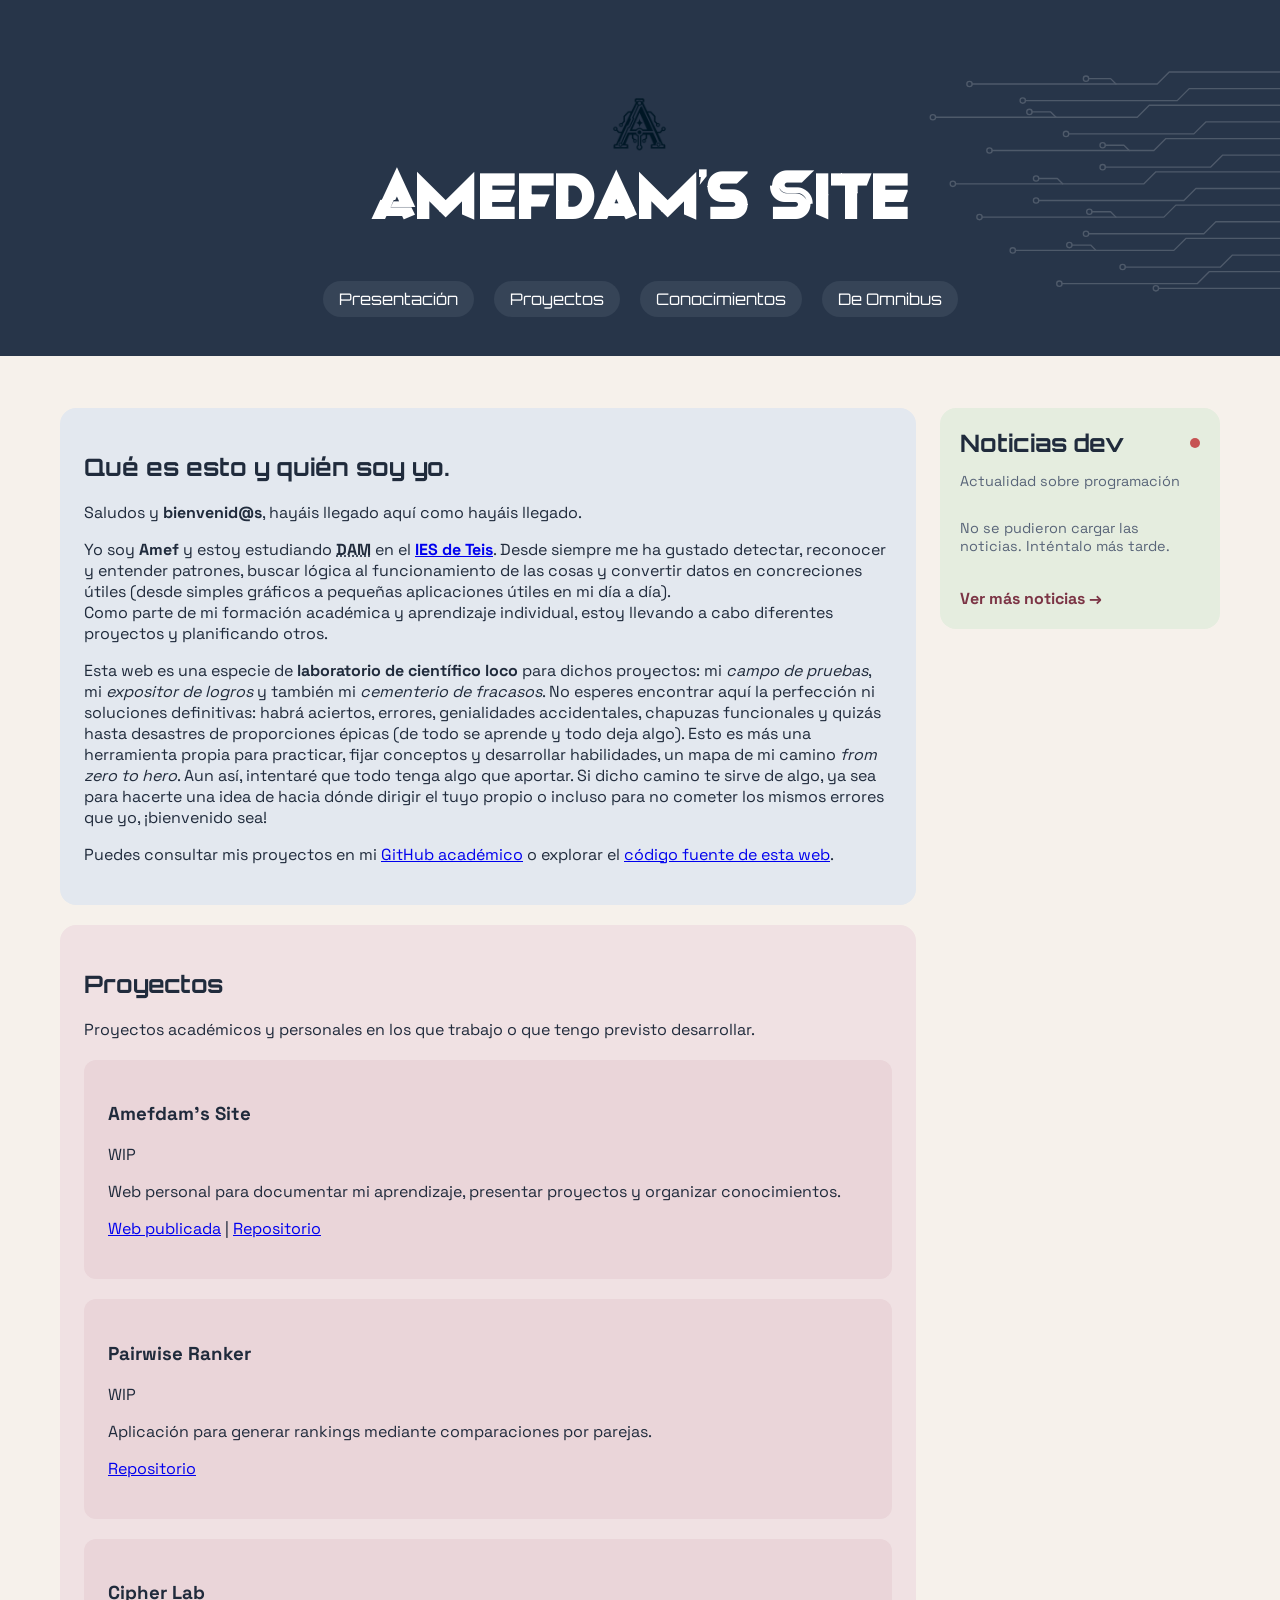
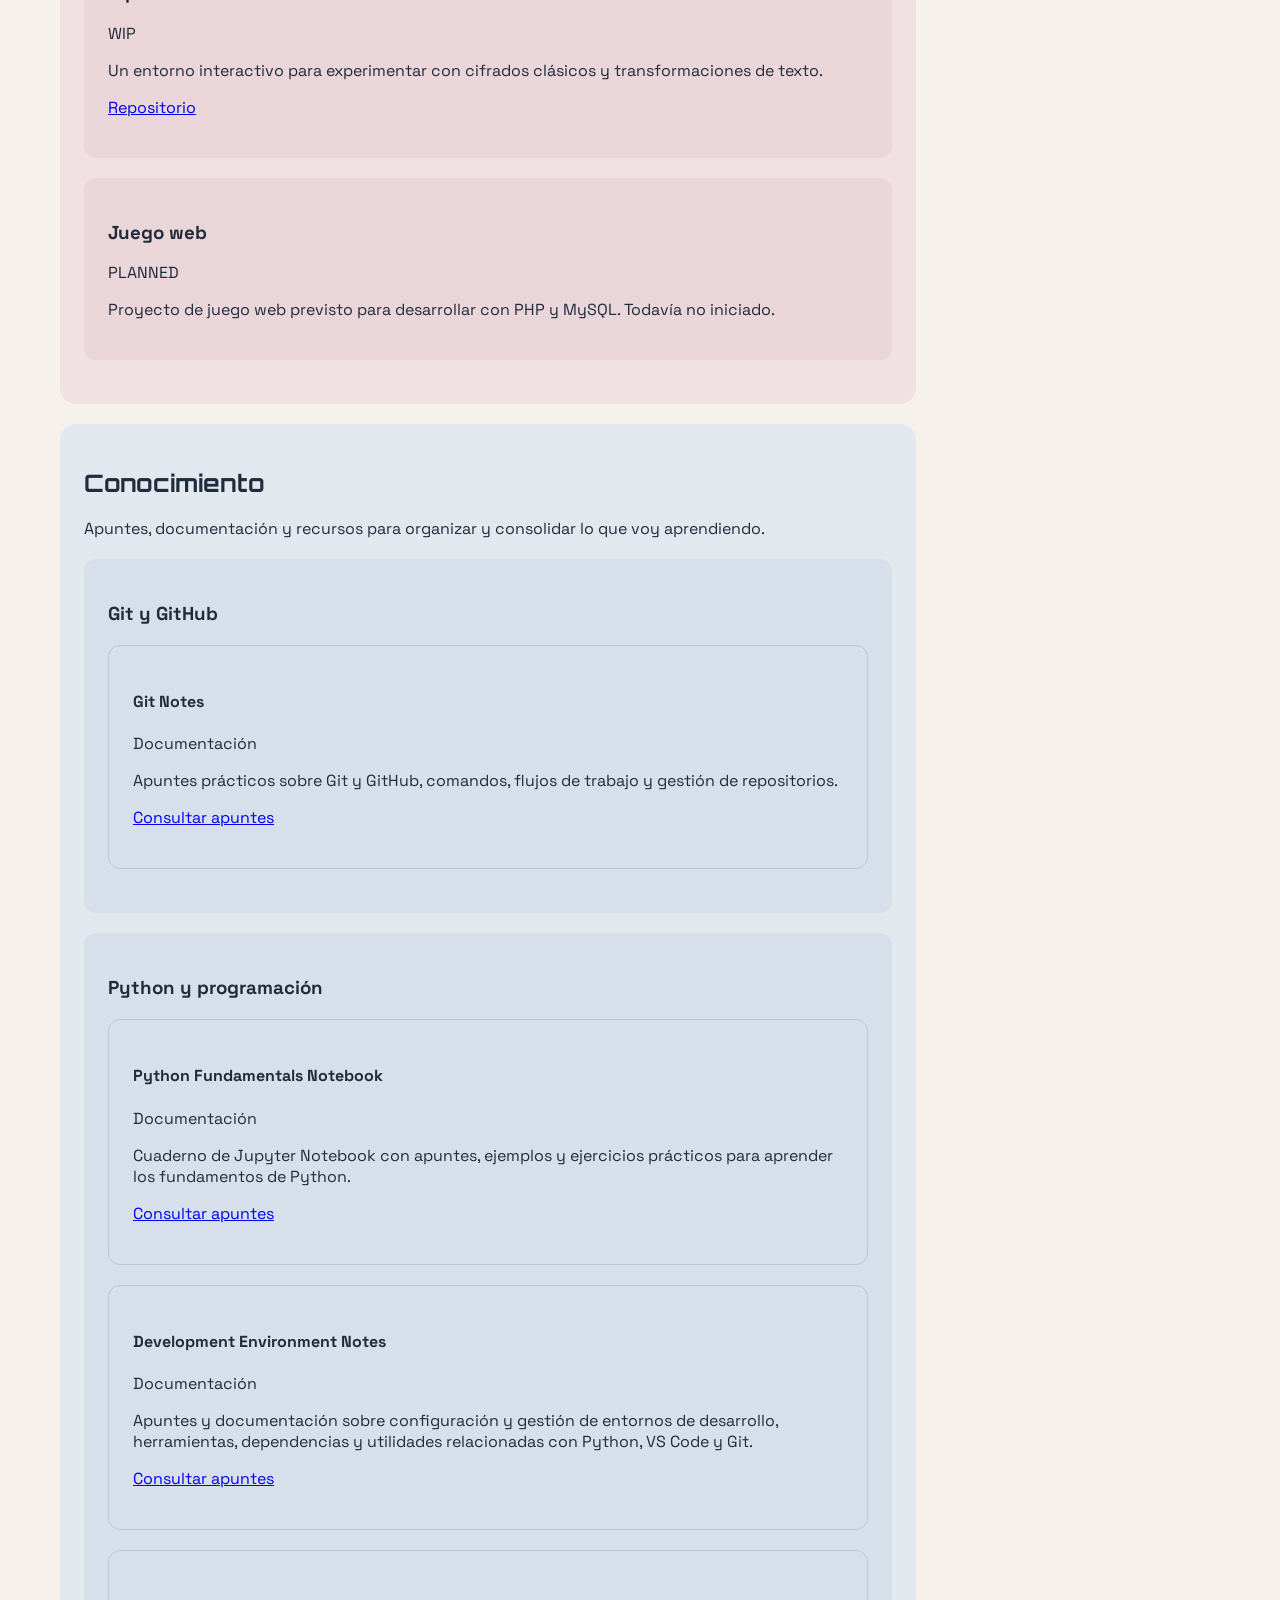
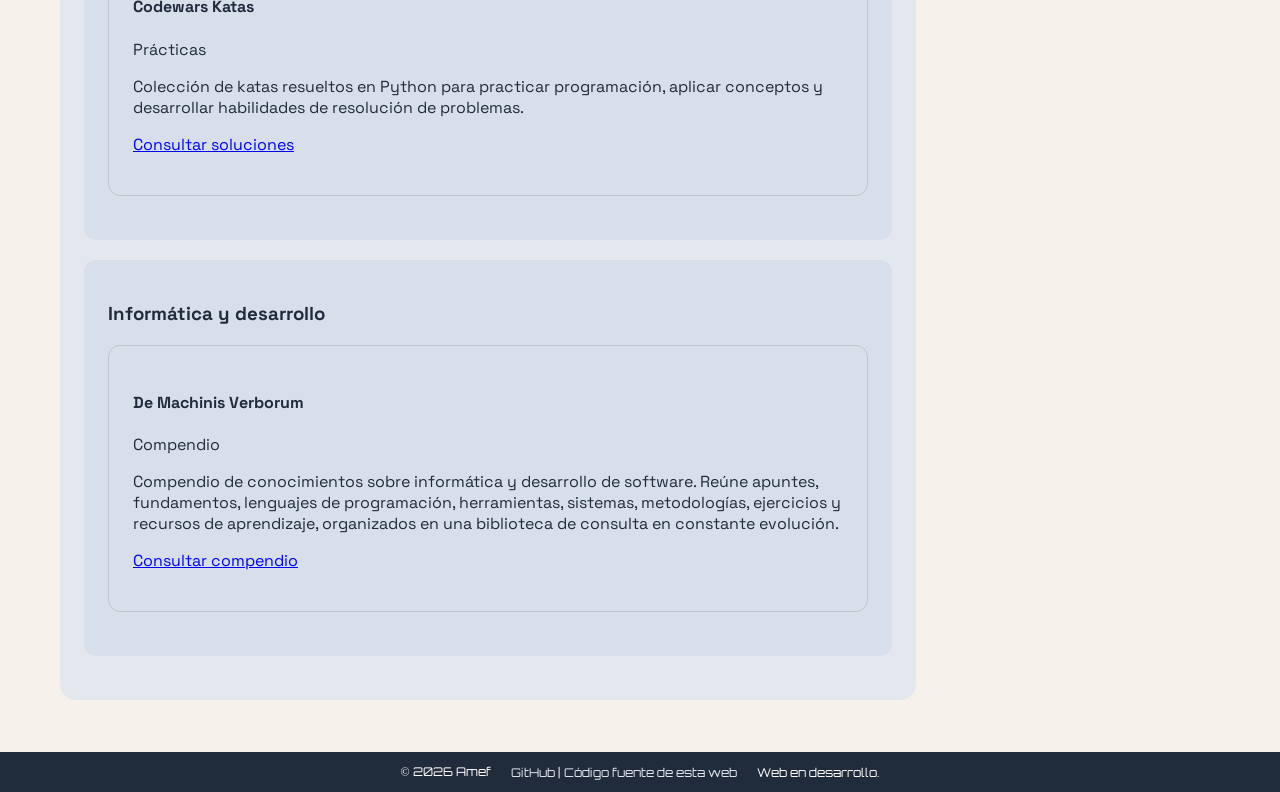
<file: index.html>
<!DOCTYPE html>
<html lang="es">
<head>
    <meta charset="utf-8">
    <meta name="viewport" content="width=device-width, initial-scale=1">
    <title>Amefdam's Site</title>
    <link rel="stylesheet" href="css/style.css">
    <link rel="icon" href="./assets/img/branding/favicon.ico" sizes="any">
    <link rel="apple-touch-icon" sizes="180x180" href="./assets/img/branding/amef-favicon-180.png">
</head>
<body>
    <header class="site-header">
        <!-- Nombre de web y navegación -->
        <h1 class="cabecera">
            Amefdam's Site
        </h1>
        <br>
        <nav>
            <!-- Enlaces a las secciones -->
            <ul>
                <li>
                    <a href="#presentacion">Presentación</a>
                </li>
                <li>
                    <a href="#proyectos">Proyectos</a>
                </li>
                <li>
                    <a href="#conocimiento">Conocimientos</a>
                </li>
                <li>
                    <a href="/de-omnibus/index.html">De Omnibus</a>
                </li>
            </ul>
        </nav>
    </header>
    <div class="content-layout">
        <main>
            <!-- Presentación, proyectos, conocimiento... -->
            <section id="presentacion">
                <h2>
                    Qué es esto y quién soy yo.
                </h2>
                <p>
                    Saludos y <b>bienvenid@s</b>, hayáis llegado aquí como hayáis llegado.
                </p>
                <p>
                    Yo soy <b>Amef</b> y estoy estudiando <abbr title="Desarrollo de Aplicaciones Multiplataforma"><b>DAM</b></abbr> en el <a href="https://centros.edu.xunta.gal/iesteis/"><b>IES de Teis</b></a>. Desde siempre me ha gustado detectar, reconocer y entender patrones, buscar lógica al funcionamiento de las cosas y convertir datos en concreciones útiles (desde simples gráficos a pequeñas aplicaciones útiles en mi día a día).
                    <br>
                    Como parte de mi formación académica y aprendizaje individual, estoy llevando a cabo diferentes proyectos y planificando otros.
                </p>
                <p>
                    Esta web es una especie de <b>laboratorio de científico loco</b> para dichos proyectos: mi <i>campo de pruebas</i>, mi <i>expositor de logros</i> y también mi <i>cementerio de fracasos</i>. No esperes encontrar aquí la perfección ni soluciones definitivas: habrá aciertos, errores, genialidades accidentales, chapuzas funcionales y quizás hasta desastres de proporciones épicas (de todo se aprende y todo deja algo). Esto es más una herramienta propia para practicar, fijar conceptos y desarrollar habilidades, un mapa de mi camino <i>from zero to hero</i>. Aun así, intentaré que todo tenga algo que aportar. Si dicho camino te sirve de algo, ya sea para hacerte una idea de hacia dónde dirigir el tuyo propio o incluso para no cometer los mismos errores que yo, ¡bienvenido sea!
                </p>
                <p>
                    Puedes consultar mis proyectos en mi <a href="https://github.com/AmefDAM">GitHub académico</a> o explorar el <a href="https://github.com/AmefDAM/web-practicas">código fuente de esta web</a>.
                </p>
            </section>
            <section id="proyectos">
                <h2>
                    Proyectos
                </h2>
                <p>
                    <!-- Breve descripción de la sección -->
                    Proyectos académicos y personales en los que trabajo o que tengo previsto desarrollar.
                </p>
                <!-- Proyectos -->
                <article id="web-practicas">
                    <h3>
                        Amefdam's Site
                    </h3>
                    <p>
                        <span class="project-status status-wip">WIP</span>
                    </p>
                    <p>
                        Web personal para documentar mi aprendizaje, presentar proyectos y organizar conocimientos.
                    </p>
                    <p>
                        <a href="https://amefdam.42web.io/">Web publicada</a>
                        |
                        <a href="https://github.com/AmefDAM/web-practicas">Repositorio</a>
                    </p>
                </article>
                <article id="pairwise-ranker">
                    <h3>
                        Pairwise Ranker
                    </h3>
                    <p>
                        <span class="project-status status-wip">WIP</span>
                    </p>
                    <p>
                        Aplicación para generar rankings mediante comparaciones por parejas.
                    </p>
                    <p>
                        <a href="https://github.com/AmefDAM/pairwise-ranker">Repositorio</a>
                    </p>
                </article>
                <article id="cipher-lab">
                    <h3>
                        Cipher Lab
                    </h3>
                    <p>
                        <span class="project-status status-wip">WIP</span>
                    </p>
                    <p>
                        Un entorno interactivo para experimentar con cifrados clásicos y transformaciones de texto.
                    </p>
                    <p>
                        <a href="https://github.com/AmefDAM/cipher-lab">Repositorio</a>
                    </p>
                </article>
                <article id="juego-web">
                    <h3>
                        Juego web
                    </h3>
                    <p>
                        <span class="project-status status-planned">PLANNED</span>
                    </p>
                    <p>
                        Proyecto de juego web previsto para desarrollar con PHP y MySQL. Todavía no iniciado.
                    </p>
                </article>
            </section>
            <section id="conocimiento">
                <h2>
                    Conocimiento
                </h2>
                <p>
                    Apuntes, documentación y recursos para organizar y consolidar lo que voy aprendiendo.
                </p>
                <!-- Recursos de conocimiento -->
                <section id="conocimiento-git">
                    <h3>
                        Git y GitHub
                    </h3>
                    <article id="git-notes">
                        <h4>
                            Git Notes
                        </h4>
                        <p>
                            <span class="resource-type">Documentación</span>
                        </p>
                        <p>
                            Apuntes prácticos sobre Git y GitHub, comandos, flujos de trabajo y gestión de repositorios.
                        </p>
                        <p>
                            <a href="https://github.com/AmefDAM/gitnotes">Consultar apuntes</a>
                        </p>
                    </article>
                </section>
                <section id="conocimiento-python">
                    <h3>
                        Python y programación
                    </h3>
                    <article id="python-notebook">
                        <h4>
                            Python Fundamentals Notebook
                        </h4>
                        <p>
                            <span class="resource-type">Documentación</span>
                        </p>
                        <p>
                            Cuaderno de Jupyter Notebook con apuntes, ejemplos y ejercicios prácticos para aprender los fundamentos de Python.
                        </p>
                        <p>
                            <a href="https://github.com/AmefDAM/python_fundamentals_notebook">Consultar apuntes</a>
                        </p>
                    </article>
                    <article id="devenv-notes">
                        <h4>
                            Development Environment Notes
                        </h4>
                        <p>
                            <span class="resource-type">Documentación</span>
                        </p>
                        <p>
                            Apuntes y documentación sobre configuración y gestión de entornos de desarrollo, herramientas, dependencias y utilidades relacionadas con Python, VS Code y Git.
                        </p>
                        <p>
                            <a href="https://github.com/AmefDAM/development-environment-notes">Consultar apuntes</a>
                        </p>
                    </article>
                    <article id="codewars-katas">
                        <h4>
                            Codewars Katas
                        </h4>
                        <p>
                            <span class="resource-type">Prácticas</span>
                        </p>
                        <p>
                            Colección de katas resueltos en Python para practicar programación, aplicar conceptos y desarrollar habilidades de resolución de problemas.
                        </p>
                        <p>
                            <a href="https://github.com/AmefDAM/codewars-katas">Consultar soluciones</a>
                        </p>
                    </article>
                </section>
                <section id="conocimiento-informatica">
                    <h3>
                        Informática y desarrollo
                    </h3>
                    <article id="de-machinis-verborum">
                        <h4>
                            De Machinis Verborum
                        </h4>
                        <p>
                            <span class="resource-type">Compendio</span>
                        </p>
                        <p>
                            Compendio de conocimientos sobre informática y desarrollo de software. Reúne apuntes, fundamentos, lenguajes de programación, herramientas, sistemas, metodologías, ejercicios y recursos de aprendizaje, organizados en una biblioteca de consulta en constante evolución.
                        </p>
                        <p>
                            <a href="https://github.com/AmefDAM/De-Machinis-Verborum">Consultar compendio</a>
                        </p>
                    </article>
                </section>
            </section>
        </main>

        <aside class="sidebar">

        <section class="dev-news" aria-labelledby="dev-news-title">
            <div class="dev-news__header">
                <h2 id="dev-news-title">Noticias dev</h2>
                <span id="dev-news-indicator" class="dev-news__indicator dev-news__indicator--loading" title="Cargando noticias" aria-hidden="true"></span>
            </div>

            <p class="dev-news__subtitle">
                Actualidad sobre programación
            </p>

            <div
                id="dev-news-list"
                class="dev-news__list"
                aria-live="polite"
                aria-busy="true"
            >
            <p class="dev-news__status">Cargando noticias...</p>
            </div>

            <a
                class="dev-news__more"
                href="https://news.ycombinator.com/"
                target="_blank"
                rel="noopener noreferrer"
            >
                Ver más noticias
                <span aria-hidden="true">→</span>
            </a>
        </section>
        </aside>

    </div>

    <footer class="site-footer">
        <p>
            © 2026 Amef
        </p>
        <p>
            <a href="https://github.com/AmefDAM">
                GitHub
            </a>
            |
            <a href="https://github.com/AmefDAM/web-practicas">
                Código fuente de esta web
            </a>
        </p>
        <p>
            Web en desarrollo.
        </p>
    </footer>


    <script src="js/dev-news.js" defer></script>

</body>
</html>
</file>
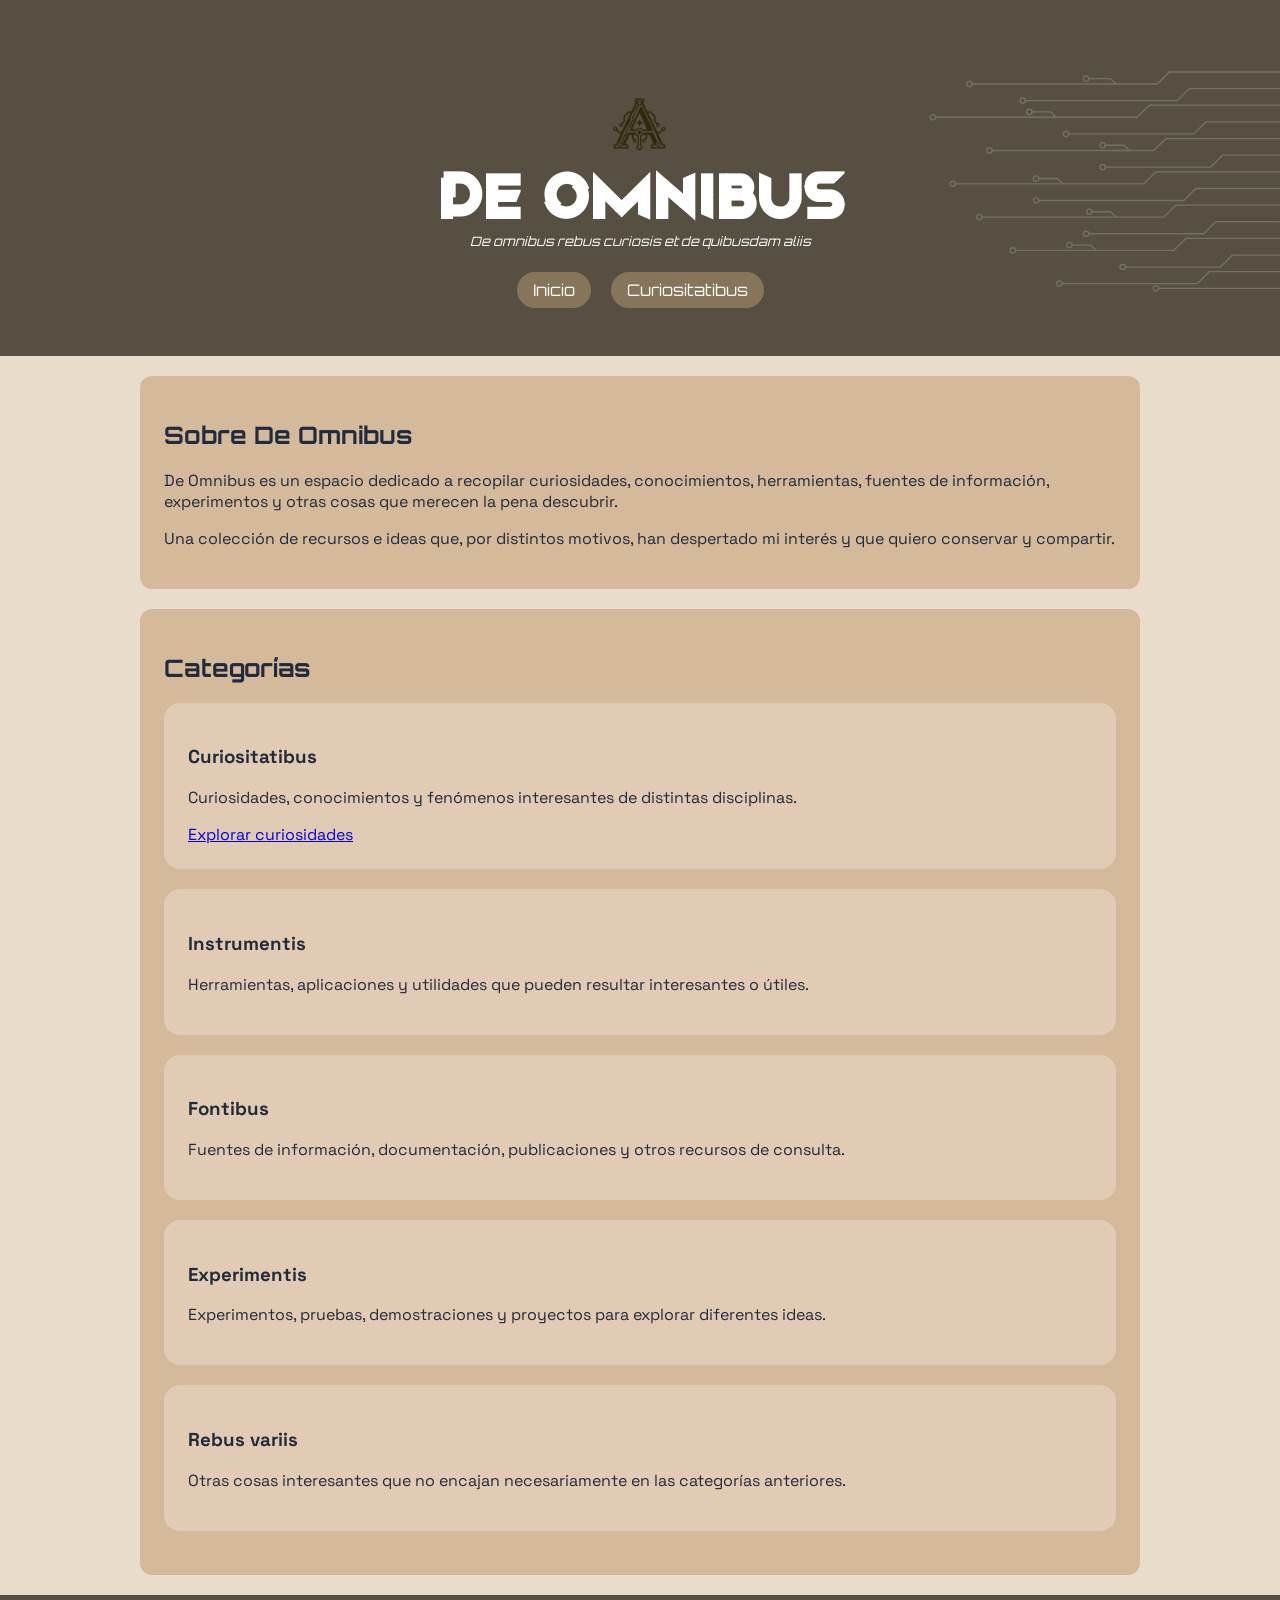
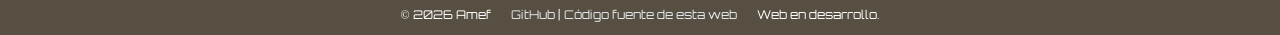
<file: de-omnibus/index.html>
<!DOCTYPE html>
<html lang="es">

<head>
    <meta charset="UTF-8">
    <meta name="viewport" content="width=device-width, initial-scale=1.0">
    <meta name="description" content="De Omnibus: una recopilación de curiosidades, herramientas, fuentes, experimentos y otras cosas interesantes.">
    <title>De Omnibus | Amefdam's Site</title>
    <link rel="stylesheet" href="../css/style.css">
    <link rel="icon" href="./assets/img/branding/favicon.ico" sizes="any">
    <link rel="apple-touch-icon" sizes="180x180" href="./assets/img/branding/amef-favicon-180.png">
</head>

<body id="de-omnibus">

    <header class="om-header">
        <h1 class="cabecera-om">De Omnibus</h1>
        <p>
            <i>De omnibus rebus curiosis et de quibusdam aliis</i>
        </p>
        <br>
        <nav class="om-nav">
            <ul>
                <li>
                    <a href="../index.html">Inicio</a>
                </li>
                <li>
                    <a href="curiositatibus/index.html">Curiositatibus</a>
                </li>
            </ul>
        </nav>
    </header>

    <main id="de-omnibus">

        <section id="presentacion">
            <h2>Sobre De Omnibus</h2>

            <p>
                De Omnibus es un espacio dedicado a recopilar
                curiosidades, conocimientos, herramientas,
                fuentes de información, experimentos y otras
                cosas que merecen la pena descubrir.
            </p>

            <p>
                Una colección de recursos e ideas que, por
                distintos motivos, han despertado mi interés
                y que quiero conservar y compartir.
            </p>
        </section>

        <section id="categorias">
            <h2>Categorías</h2>

            <section>
                <h3>Curiositatibus</h3>
                <p>
                    Curiosidades, conocimientos y fenómenos
                    interesantes de distintas disciplinas.
                </p>
                <a href="curiositatibus/index.html">
                    Explorar curiosidades
                </a>
            </section>

            <section>
                <h3>Instrumentis</h3>
                <p>
                    Herramientas, aplicaciones y utilidades
                    que pueden resultar interesantes o útiles.
                </p>
            </section>

            <section>
                <h3>Fontibus</h3>
                <p>
                    Fuentes de información, documentación,
                    publicaciones y otros recursos de consulta.
                </p>
            </section>

            <section>
                <h3>Experimentis</h3>
                <p>
                    Experimentos, pruebas, demostraciones
                    y proyectos para explorar diferentes ideas.
                </p>
            </section>

            <section>
                <h3>Rebus variis</h3>
                <p>
                    Otras cosas interesantes que no encajan
                    necesariamente en las categorías anteriores.
                </p>
            </section>
        </section>

    </main>

    <footer class="om-footer">
        <p>
            © 2026 Amef
        </p>
        <p>
            <a href="https://github.com/AmefDAM">
                GitHub
            </a>
            |
            <a href="https://github.com/AmefDAM/web-practicas">
                Código fuente de esta web
            </a>
        </p>
        <p>
            Web en desarrollo.
        </p>
    </footer>

</body>

</html>
</file>
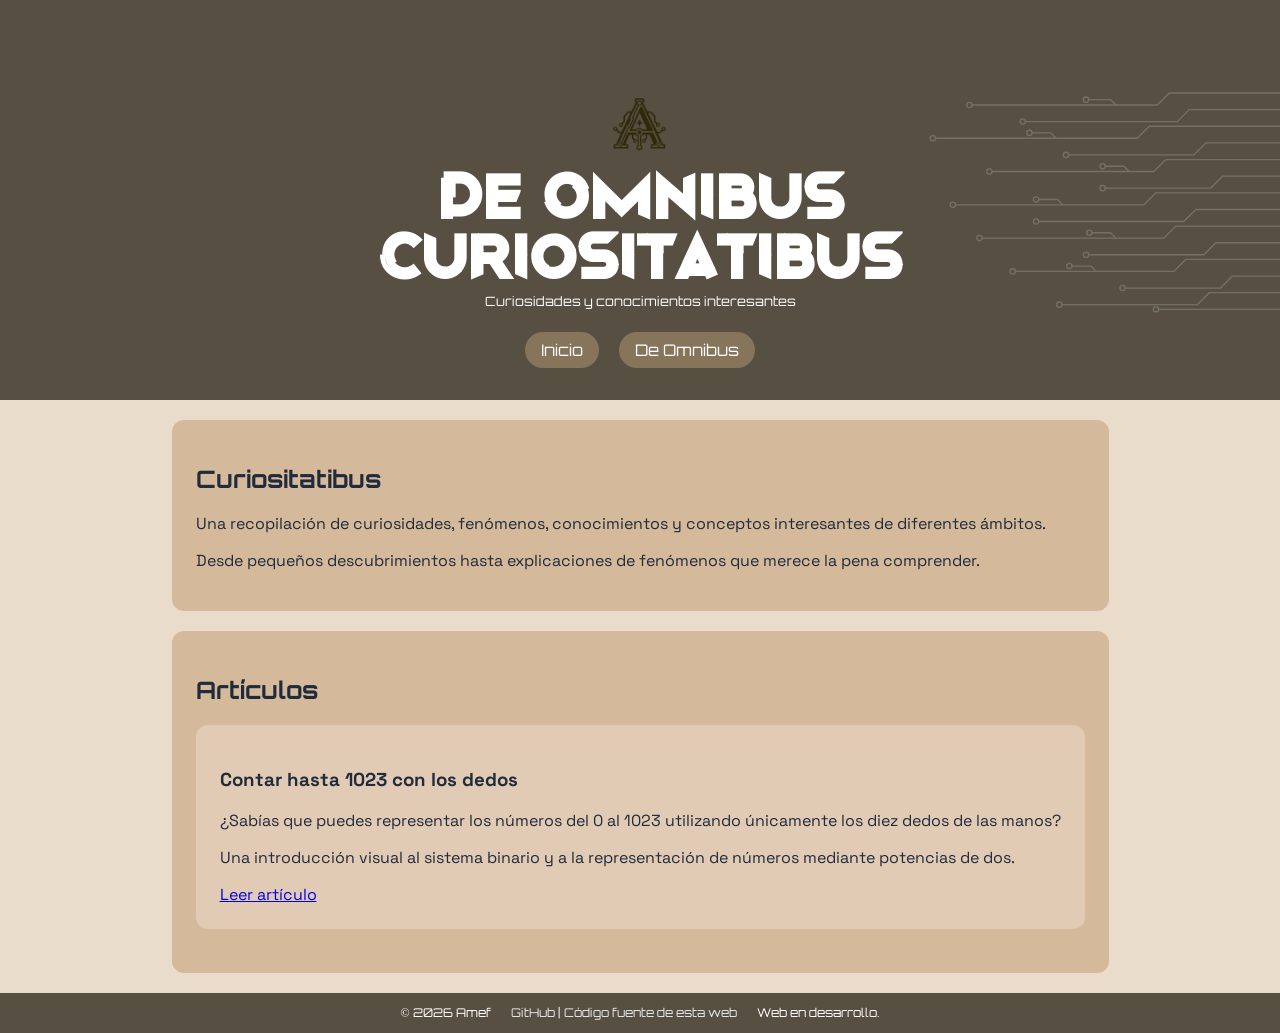
<file: de-omnibus/curiositatibus/index.html>
<!DOCTYPE html>
<html lang="es">

<head>
    <meta charset="UTF-8">
    <meta name="viewport" content="width=device-width, initial-scale=1.0">
    <meta name="description" content="Curiosidades y conocimientos interesantes recopilados en De Omnibus.">
    <title>De Omnibus Curiositatibus | Amefdam's Site</title>
    <link rel="stylesheet" href="../../css/style.css">
    <link rel="icon" href="./assets/img/branding/favicon.ico" sizes="any">
    <link rel="apple-touch-icon" sizes="180x180" href="./assets/img/branding/amef-favicon-180.png">
</head>

<body id="de-omnibus">

    <header class="om-header">
        <h1 class="cabecera-om">De Omnibus <br> Curiositatibus</h1>
        <p>
            Curiosidades y conocimientos interesantes
        </p>
        <br>
        <nav class="om-nav">
            <ul>
                <li>
                    <a href="../../index.html">Inicio</a>
                </li>
                <li>
                    <a href="../index.html">De Omnibus</a>
                </li>
            </ul>
        </nav>
    </header>

    <main id="de-omnibus">

        <section id="presentacion">
            <h2>Curiositatibus</h2>

            <p>
                Una recopilación de curiosidades, fenómenos,
                conocimientos y conceptos interesantes de
                diferentes ámbitos.
            </p>

            <p>
                Desde pequeños descubrimientos hasta
                explicaciones de fenómenos que merece la pena
                comprender.
            </p>
        </section>

        <section id="articulos">
            <h2>Artículos</h2>

            <article>
                <h3>Contar hasta 1023 con los dedos</h3>

                <p>
                    ¿Sabías que puedes representar los números
                    del 0 al 1023 utilizando únicamente los diez
                    dedos de las manos?
                </p>

                <p>
                    Una introducción visual al sistema binario
                    y a la representación de números mediante
                    potencias de dos.
                </p>

                <a href="binario-con-dedos.html">
                    Leer artículo
                </a>
            </article>

        </section>

    </main>

    <footer class="om-footer">
        <p>
            © 2026 Amef
        </p>
        <p>
            <a href="https://github.com/AmefDAM">
                GitHub
            </a>
            |
            <a href="https://github.com/AmefDAM/web-practicas">
                Código fuente de esta web
            </a>
        </p>
        <p>
            Web en desarrollo.
        </p>
    </footer>

</body>

</html>
</file>
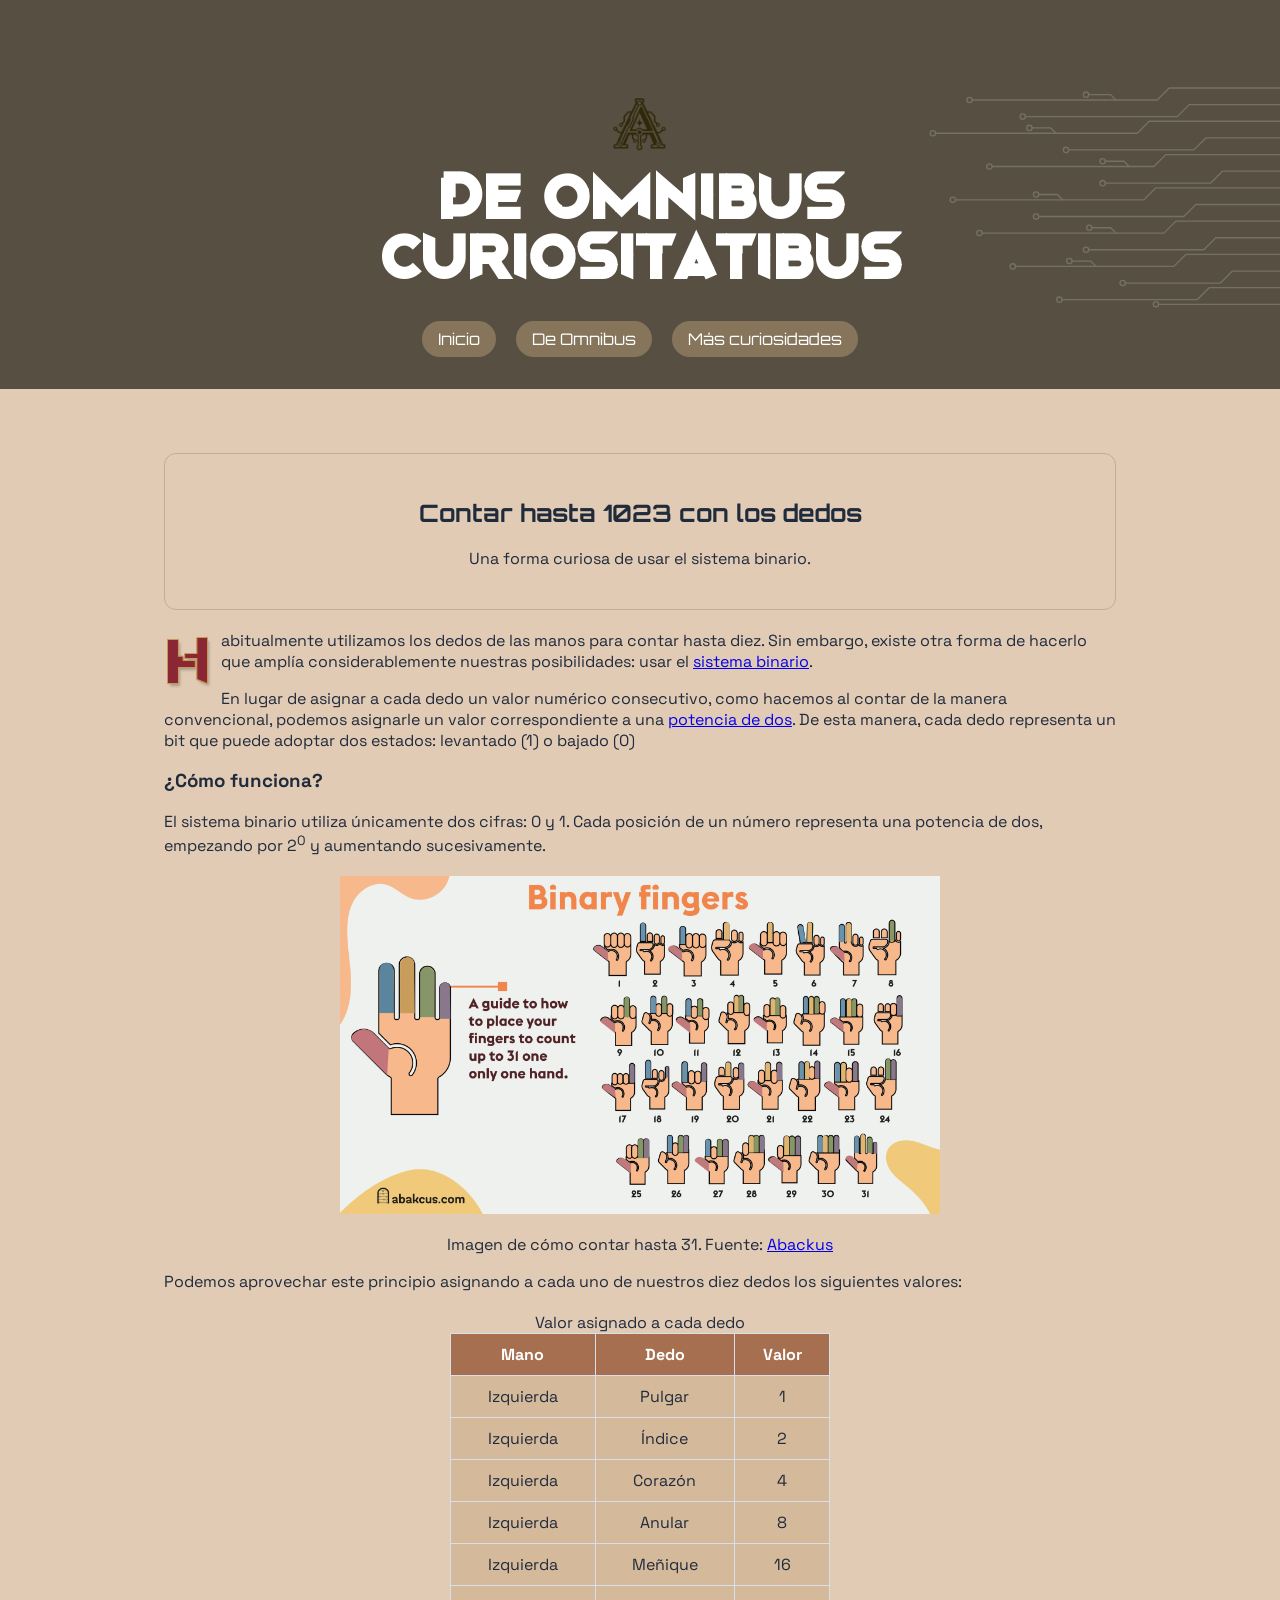
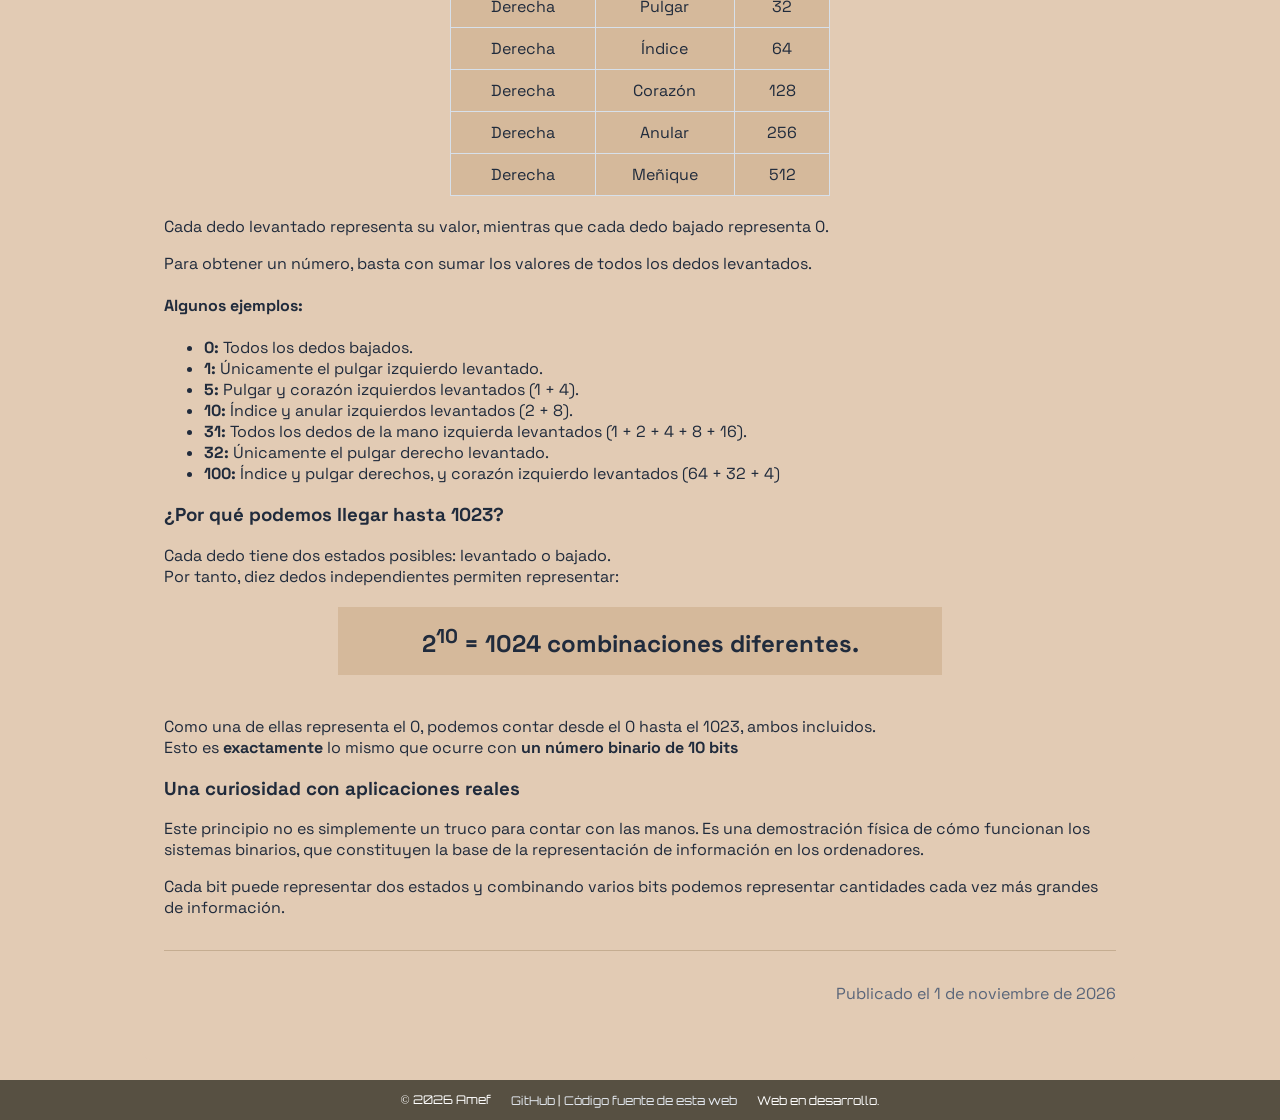
<file: de-omnibus/curiositatibus/binario-con-dedos.html>
<!DOCTYPE html>
<html lang='es'>
<head>
    <meta charset='utf-8'>
    <title>Contar hasta 1023 con los dedos | De Omnibus Curiositatibus</title>
    <link rel='stylesheet' href='../../css/style.css'>
    <link rel="icon" href="./assets/img/branding/favicon.ico" sizes="any">
    <link rel="apple-touch-icon" sizes="180x180" href="./assets/img/branding/amef-favicon-180.png">
</head>
<body id="de-omnibus" class="article-page">
    <header class="om-header">
        <!-- Nombre de web y navegación -->
        <h1 class="cabecera-om">
            De omnibus <br> curiositatibus
        </h1>
        <br>
        <br>
        <nav class="om-nav">
            <!-- Enlaces a las secciones -->
            <ul>
                <li>
                    <a href="../../index.html">Inicio</a>
                </li>
                <li>
                    <a href="../index.html">De Omnibus</a>
                </li>
                <li>
                    <a href="index.html">Más curiosidades</a>
                </li>
            </ul>
        </nav>
    </header>
    <main>
        <article class="article">
            <header class="article-header">
                <h2>Contar hasta 1023 con los dedos</h2>
                <p>Una forma curiosa de usar el sistema binario.</p>
            </header>
                <p>
                    Habitualmente utilizamos los dedos de las manos para contar hasta diez. Sin embargo, existe otra forma de hacerlo que 
                    amplía considerablemente nuestras posibilidades: usar el <a href="https://es.wikipedia.org/wiki/Sistema_binario">sistema binario</a>.
                </p>
                <p>
                    En lugar de asignar a cada dedo un valor numérico consecutivo, como hacemos al contar de la manera convencional, podemos
                    asignarle un valor correspondiente a una <a href="https://es.wikipedia.org/wiki/Potencia_de_dos">potencia de dos</a>. De esta manera, cada dedo representa un bit que puede adoptar dos
                    estados: levantado (1) o bajado (0)
                </p>
                <h3>¿Cómo funciona?</h3>
                <p>
                    El sistema binario utiliza únicamente dos cifras: 0 y 1. Cada posición de un número representa una potencia de dos, empezando 
                    por 2<sup>0</sup> y aumentando sucesivamente.
                </p>
                <figure>
                    <img src="img/binary-fingers-31.jpg" alt="Mano mostrando cómo representar números del 0 al 31 mediante cinco bits" width="600" style="display: block; margin: 20px auto;"/>
                    <figcaption style="text-align: center;">
                        Imagen de cómo contar hasta 31. Fuente: <a href="https://x.com/abakcus/status/1320751370731950081">Abackus</a>
                    </figcaption>
                </figure>
                <p>
                    Podemos aprovechar este principio asignando a cada uno de nuestros diez dedos los siguientes valores:
                </p>
                <table>
                    <caption>Valor asignado a cada dedo</caption>
                    <thead>
                        <tr>
                            <th scope="col">Mano</th>
                            <th scope="col">Dedo</th>
                            <th scope="col">Valor</th>
                        </tr>
                    </thead>
                    <tbody>
                        <tr>
                            <td>Izquierda</td>
                            <td>Pulgar</td>
                            <td>1</td>
                        </tr>
                        <tr>
                            <td>Izquierda</td>
                            <td>Índice</td>
                            <td>2</td>
                        </tr>
                        <tr>
                            <td>Izquierda</td>
                            <td>Corazón</td>
                            <td>4</td>
                        </tr>
                        <tr>
                            <td>Izquierda</td>
                            <td>Anular</td>
                            <td>8</td>
                        </tr>
                        <tr>
                            <td>Izquierda</td>
                            <td>Meñique</td>
                            <td>16</td>
                        </tr>
                        <tr>
                            <td>Derecha</td>
                            <td>Pulgar</td>
                            <td>32</td>
                        </tr>
                        <tr>
                            <td>Derecha</td>
                            <td>Índice</td>
                            <td>64</td>
                        </tr>
                        <tr>
                            <td>Derecha</td>
                            <td>Corazón</td>
                            <td>128</td>
                        </tr>
                        <tr>
                            <td>Derecha</td>
                            <td>Anular</td>
                            <td>256</td>
                        </tr>
                        <tr>
                            <td>Derecha</td>
                            <td>Meñique</td>
                            <td>512</td>
                        </tr>
                    </tbody>
                </table>
                <p>
                    Cada dedo levantado representa su valor, mientras que cada dedo bajado representa 0.
                </p>
                <p>
                    Para obtener un número, basta con sumar los valores de todos los dedos levantados.
                </p>
                <h4>Algunos ejemplos:</h4>
                <ul>
                    <li><b>0:</b> Todos los dedos bajados.</li>
                    <li><b>1:</b> Únicamente el pulgar izquierdo levantado.</li>
                    <li><b>5:</b> Pulgar y corazón izquierdos levantados (1 + 4).</li>
                    <li><b>10:</b> Índice y anular izquierdos levantados (2 + 8).</li>
                    <li><b>31:</b> Todos los dedos de la mano izquierda levantados (1 + 2 + 4 + 8 + 16).</li>
                    <li><b>32:</b> Únicamente el pulgar derecho levantado.</li>
                    <li><b>100:</b> Índice y pulgar derechos, y corazón izquierdo levantados (64 + 32 + 4)</li>
                </ul>
                <h3>¿Por qué podemos llegar hasta 1023?</h3>
                <p>
                    Cada dedo tiene dos estados posibles: levantado o bajado.
                    <br>
                    Por tanto, diez dedos independientes permiten representar:
                    <br>
                    <p style="text-align: center; font-size: 1.5em; font-weight: bold; background-color: #D5B99B; width: 60%; margin: 20px auto; padding: 16px;">
                        2<sup>10</sup> = 1024 combinaciones diferentes.
                    </p>
                    <br>
                    Como una de ellas representa el 0, podemos contar desde el 0 hasta el 1023, ambos incluidos.
                    <br>
                    Esto es <b>exactamente</b> lo mismo que ocurre con <b>un número binario de 10 bits</b>
                </p>
                <h3>Una curiosidad con aplicaciones reales</h3>
                <p>
                    Este principio no es simplemente un truco para contar con las manos. Es una demostración física de cómo funcionan 
                    los sistemas binarios, que constituyen la base de la representación de información en los ordenadores.
                </p>
                <p>
                    Cada bit puede representar dos estados y combinando varios bits podemos representar cantidades cada vez más grandes
                     de información.
                </p>
            <footer class="article-footer">
                <p>
                    Publicado el
                    <time datetime="2026-11-01">1 de noviembre de 2026</time>
                </p>
            </footer>
        </article>
    </main>
    <footer class="om-footer">
        <p>
            © 2026 Amef
        </p>
        <p>
            <a href="https://github.com/AmefDAM">
                GitHub
            </a>
            |
            <a href="https://github.com/AmefDAM/web-practicas">
                Código fuente de esta web
            </a>
        </p>
        <p>
            Web en desarrollo.
        </p>
    </footer>
</body>
</html>
</file>
<file: css/style.css>
/* ==========================
   0. FUENTES
   ========================== */
@font-face {
    font-family: Orbitron;
    src: url(../assets/font/orbitron/Orbitron-VariableFont_wght.ttf);
}
@font-face {
    font-family: OriginTech;
    src: url(../assets/font/origin-tech/OriginTech.ttf);
}
@font-face {
    font-family: SpaceGrotesk;
    src: url(../assets/font/space-grotesk/SpaceGrotesk.ttf);
}
/* ==========================
   1. ESTRUCTURA GENERAL
   ========================== */

body {
    margin: 0;
    background-color: #F6F1EB;
    color: #202B3C;
    min-height: 100vh;
    display: flex;
    flex-direction: column;
}
body.de-omnibus {
    background-color: #EADCCB;
}

/* ==========================
   2. HEADER
   ========================== */

/* Common header properties */

.site-header,
.om-header {
    color: #FFFFFF;
    text-align: center;
    padding: 40px 20px;
    width: 100%;
    min-height: 356px;
    box-sizing: border-box;
    position: relative;
    isolation: isolate;
    overflow: hidden;
}

/* Header backgrounds */

.site-header {
    background-color: #273549;
}

.om-header {
    background-color: #575042;
}

/* Circuit overlay */

.site-header::after,
.om-header::after {
    content: "";
    position: absolute;
    inset: 0 0 0 auto;
    width: 30%;

    background-image: url("../assets/img/branding/circuit-white.svg");
    background-size: contain;
    background-position: right center;
    background-repeat: no-repeat;

    opacity: 0.18;
    opacity: clamp(0, calc((100vw - 768px) / 6400px), 0.18);

    pointer-events: none;
    z-index: -1;
}

/* Header titles */

.cabecera,
.cabecera-om {
    font-family: OriginTech;
    font-size: 4em;
}

.cabecera-om {
    margin-bottom: 5px;
}

/* De Omnibus subtitle */

.cabecera-om + p {
    font-family: Orbitron;
    font-size: 0.8em;
    margin-top: 0px;
}

/* Common logo properties */

.cabecera::before,
.cabecera-om::before {
    content: "";
    display: block;
    width: 80px;
    height: 80px;
    background-size: contain;
    background-repeat: no-repeat;
    background-position: center;
    margin: 0 auto 5px;
}

/* Header logos */

.cabecera::before {
    background-image: url("../assets/img/branding/amef-favicon-180.png");
}

.cabecera-om::before {
    background-image: url("../assets/img/branding/amef-om-favicon-180.png");
}

/* ==========================
   3. NAVEGACIÓN
   ========================== */

nav {
    display: flex;
    justify-content: center;
    gap: 20px;
    font-family: Orbitron;
}

nav ul {
    display: flex;
    list-style: none;
    padding: 0;
    margin: 0;
    gap: 20px;
}

nav a {
    padding: 8px 16px;
    background-color: #364457;
    color: #FFFFFF;
    border-radius: 20px;
    text-decoration: none;
}
nav a:hover {
    background-color: #7B3445;
}
nav a:focus-visible,
a:focus-visible {
    outline: 3px solid #7B3445;
    outline-offset: 3px;
}

nav.om-nav a {
    padding: 8px 16px;
    background-color: #86755b;
    color: #FFFFFF;
    border-radius: 20px;
    text-decoration: none;
}
nav.om-nav a:hover {
    background-color: #7B3445;
}
nav.om-nav a:focus-visible,
a:focus-visible {
    outline: 3px solid #7B3445;
    outline-offset: 3px;
}

/* ==========================
   4. CONTENIDO PRINCIPAL
   ========================== */

main {
    max-width: 1000px;
    margin: 0 auto;
    padding: 0 20px;
    flex: 1;
    font-family: SpaceGrotesk;
}

main section {
    padding: 24px;
    margin: 20px 0;
    border-radius: 16px;
    background-color: #E3E8EF;
}
main article {
    padding: 24px;
    margin: 20px 0;
}
h2 {
    font-family: Orbitron;
}

/* ==========================
   5. COLORES DE LAS SECCIONES
   ========================== */

#presentacion {
    background-color: #E3E8EF;
}

#proyectos {
    background-color: #F0E1E3;
}

#conocimiento {
    background-color: #E3E8EF;
}

#recursos {
    background-color: #FFFFFF;
}
/* ==========================
   6. SUBSECCIONES
   ========================== */

/* Subsecciones de conocimiento */
#conocimiento > section,
#conocimiento > article,
#conocimiento > div {
    background-color: #D7E0EA;
    border-radius: 12px;
}

/* Subsecciones de proyectos */
#proyectos > section,
#proyectos > article,
#proyectos > div {
    background-color: #EAD5D9;
    border-radius: 12px;
}

section section article {
    border: 1px solid rgba(0, 0, 0, 0.12);
    border-radius: 12px;
}
/* ==========================
   7. DE OMNIBUS
   ========================== */

#de-omnibus {
    background-color: #EADCCB;
}

#de-omnibus > section,
#de-omnibus > article,
#de-omnibus > div {
    background-color: #D5B99B;
    border-radius: 12px;
}
#de-omnibus section section {
    background-color: #E2CBB4;
}
#de-omnibus article {
    background-color: #E2CBB4;
    border-radius: 12px;
}
#de-omnibus.article-page {
    background-color: #E2CBB4;
}
/* Tables */
#de-omnibus table {
    border-color: #C5AD91;
}

#de-omnibus th {
    background-color: #A66F50;
    color: #FFFFFF;
}

#de-omnibus td {
    background-color: #D5B99B;
    color: #202B3C;
}
/* ==========================
   8. ARTÍCULOS
   ========================== */

.article-header {
    background-color: transparent;
    color: #202B3C;
    text-align: center;
    padding: 24px 0;
    margin: 20px 0;
    border: 1px solid #C5AD91;
    border-radius: 12px;
}

.article-footer {
    display: block;
    background-color: transparent;
    color: #596579;
    padding: 16px 0;
    border-top: 1px solid #C5AD91;
    margin-top: 32px;
    text-align: right;
}

/* Article drop cap */

#de-omnibus.article-page .article > p:first-of-type::first-letter {
    font-family: OriginTech, serif;
    font-size: 4em;
    color: #8B2635;
    float: left;
    line-height: 0.85;
    margin: 5px 10px 0 0;
    text-shadow:
        -1px -1px 0 #C49A55,
        0px -1px 0 #C49A55,
        1px -1px 0 #C49A55,
        -1px  0px 0 #C49A55,
        1px  0px 0 #C49A55,
        -1px  1px 0 #C49A55,
        0px  1px 0 #C49A55,
        1px  1px 0 #C49A55,
        2px  3px 3px #00000040;
}

/* ==========================
   9. TABLES
   ========================== */

table {
    width: 40%;
    margin: 20px auto;
    border-collapse: collapse;
}

th,
td {
    border: 1px solid #D7E0EA;
    padding: 10px;
    text-align: center;
}

th {
    background-color: #E3E8EF;
}
/* ==========================
   10. FOOTER
   ========================== */

.site-footer {
    display: flex;
    justify-content: center;
    align-items: center;
    gap: 20px;
    background-color: #202B3C;
    color: #FFFFFF;
    font-family: Orbitron;
    font-size: 0.75em;
}
.om-footer {
    display: flex;
    justify-content: center;
    align-items: center;
    gap: 20px;
    background-color: #575042;
    color: #FFFFFF;
    font-family: Orbitron;
    font-size: 0.75em;
}
/* ==========================
   11. ENLACES DEL FOOTER
   ========================== */

.site-footer a {
    color: #E3E8EF;
    text-decoration: none;
}

.site-footer a:visited {
    color: #D7C1C8;
}

.site-footer a:hover {
    color: #FFFFFF;
    text-decoration: underline;
}

.om-footer a {
    color: #E3E8EF;
    text-decoration: none;
}

.om-footer a:visited {
    color: #D7C1C8;
}

.om-footer a:hover {
    color: #FFFFFF;
    text-decoration: underline;
}

/* ==========================
   12. DISTRIBUCIÓN EN COLUMNAS
   ========================== */

.content-layout {
    display: grid;
    grid-template-columns: minmax(0, 1fr) 280px;
    gap: 24px;
    align-items: start;

    max-width: 1200px;
    margin: 0 auto;
    padding: 32px 20px;
    box-sizing: border-box;
}

.content-layout main {
    min-width: 0;
    max-width: none;
    margin: 0;
    padding: 0;
}

.sidebar {
    min-width: 0;
}

/* ==========================
   13. NOTICIAS DE PROGRAMACIÓN
   ========================== */

.dev-news {
    padding: 20px;
    margin: 20px 0;
    border-radius: 16px;
    background-color: #E5EDDF;
    overflow-wrap: anywhere;
    font-family: SpaceGrotesk;
}

.dev-news__header {
    display: flex;
    align-items: center;
    justify-content: space-between;
    gap: 12px;
}

.dev-news__header h2 {
    margin: 0;
}

.dev-news__indicator {
    width: 10px;
    height: 10px;
    flex: 0 0 10px;
    border-radius: 50%;
    background-color: #56876D;
}

/* Estado de carga */
.dev-news__indicator--loading {
    background-color: #E5B942;
}

/* Estado correcto */
.dev-news__indicator--success {
    background-color: #56876D;
}

/* Estado de error */
.dev-news__indicator--error {
    background-color: #C65353;
}

.dev-news__subtitle {
    color: #596579;
    font-size: 0.9rem;
}

.dev-news__list {
    display: grid;
    gap: 16px;
}

.dev-news__item {
    padding-bottom: 14px;
    border-bottom: 1px solid #D7E0EA;
}

.dev-news__item:last-child {
    padding-bottom: 0;
    border-bottom: none;
}

.dev-news__item h3 {
    margin: 0 0 8px;
    font-size: 1rem;
}

.dev-news__item a {
    color: #202B3C;
    text-decoration: none;
}

.dev-news__item a:hover {
    color: #7B3445;
    text-decoration: underline;
}

.dev-news__meta {
    color: #596579;
    font-size: 0.8rem;
}

.dev-news__more {
    display: inline-block;
    margin-top: 18px;
    color: #7B3445;
    font-weight: bold;
    text-decoration: none;
}

.dev-news__more:hover {
    text-decoration: underline;
}

.dev-news__status {
    color: #596579;
    font-size: 0.9rem;
}

/* ==========================
   14. ADAPTACIÓN A MÓVILES
   ========================== */

@media (max-width: 768px) {
    .content-layout {
        grid-template-columns: minmax(0, 1fr);
        gap: 8px;
        padding: 16px;
    }

    .sidebar {
        width: 100%;
    }

    nav ul {
        flex-wrap: wrap;
        justify-content: center;
    }

    .site-footer {
        flex-wrap: wrap;
        padding: 16px;
        text-align: center;
    }
}
</file>
